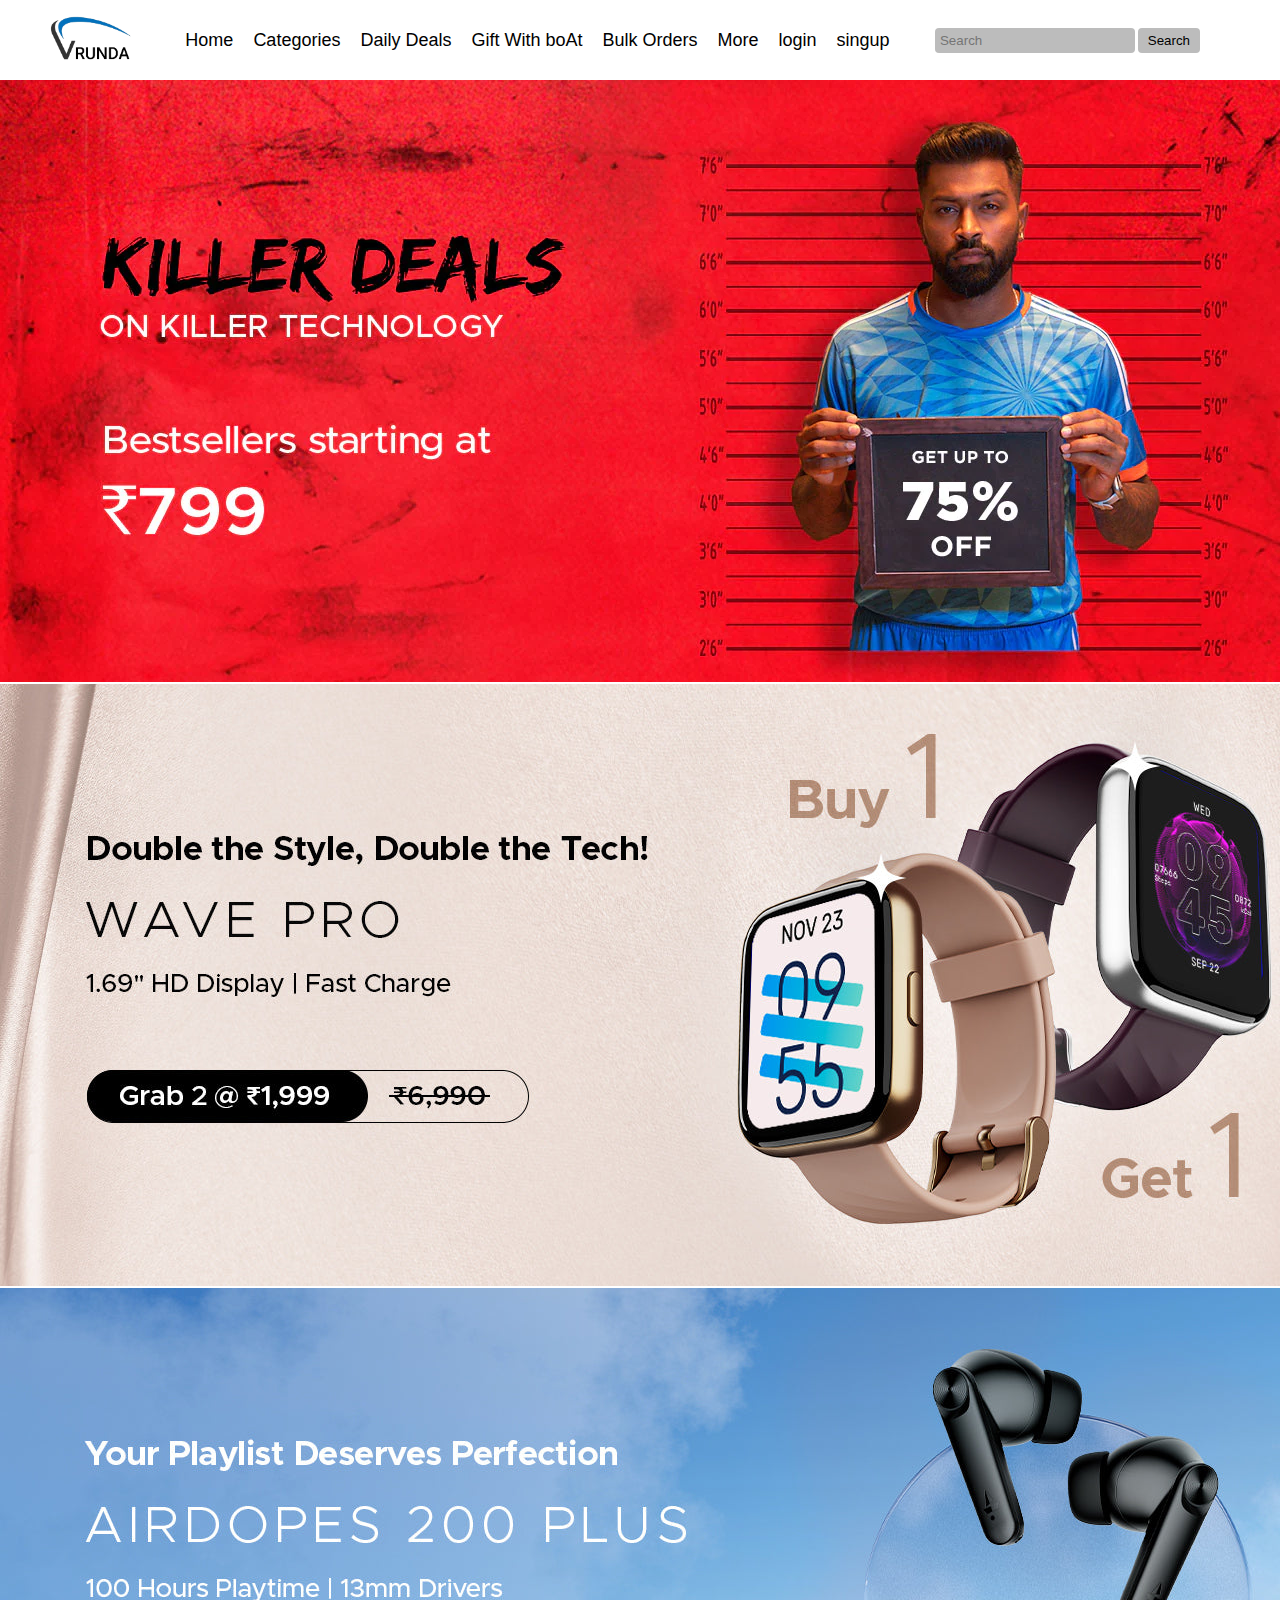
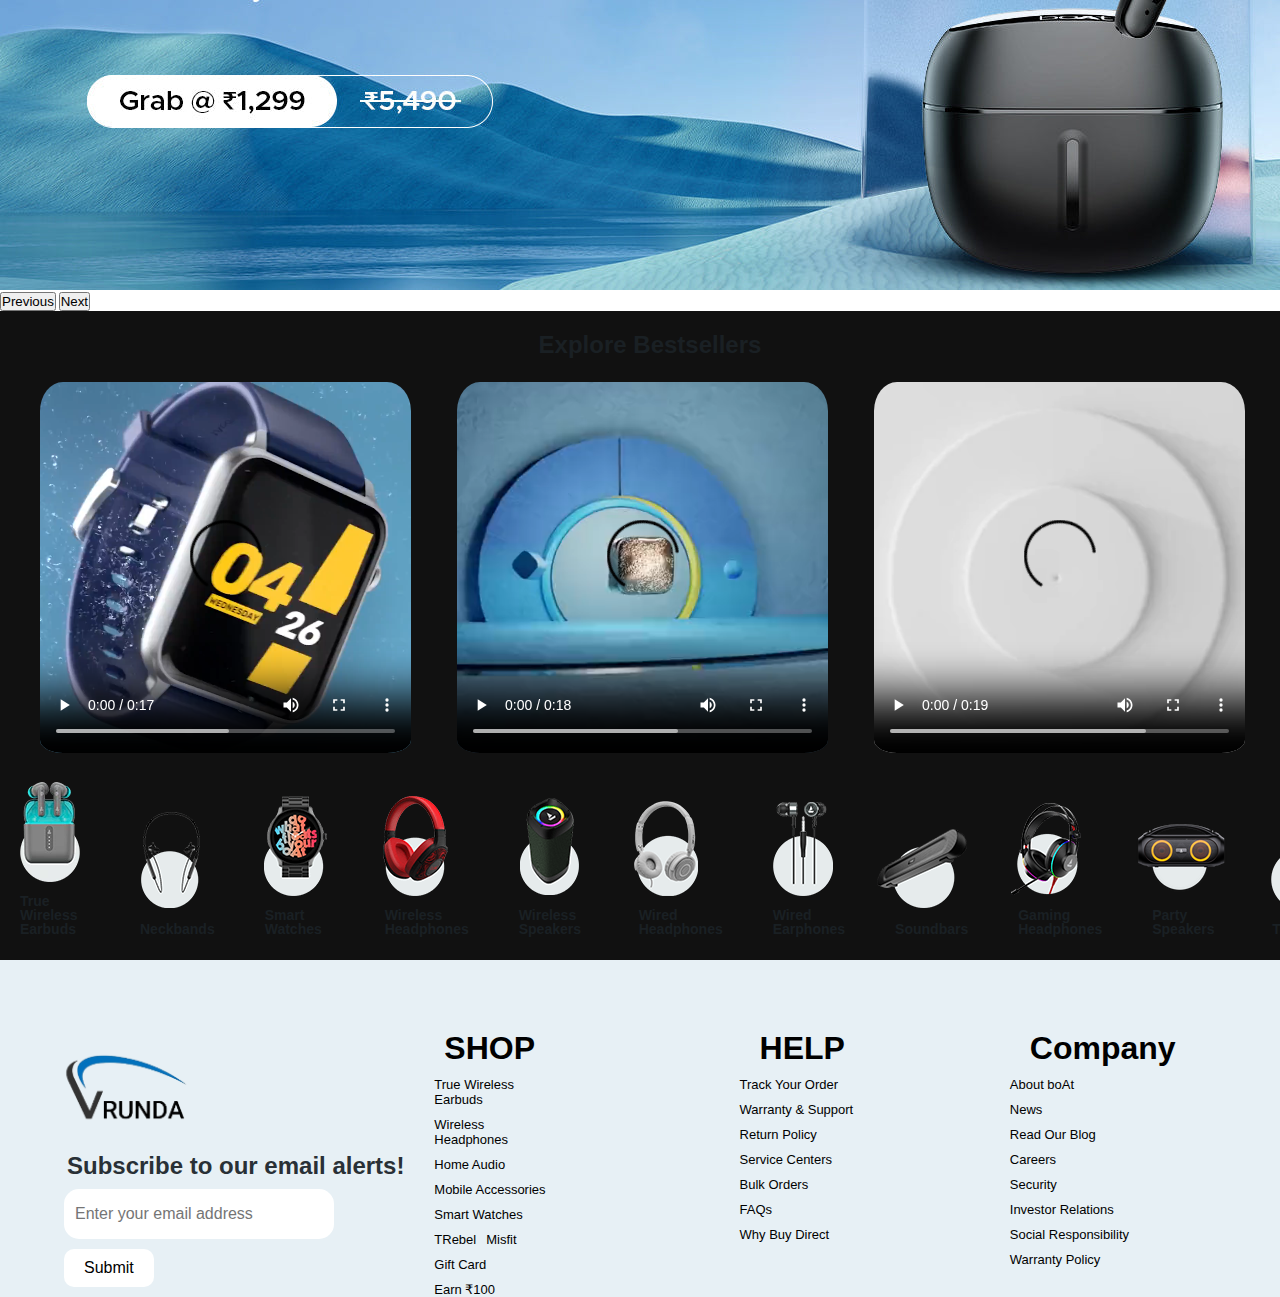
<file: index.html>
<!DOCTYPE html>
<html lang="en">

<head>
    <meta charset="UTF-8">
    <meta name="viewport" content="width=device-width, initial-scale=1.0">
    <link rel="stylesheet" href="boat.css">
    <title>boAt Lifestyle</title>
    <link rel="stylesheet" href="sli.2.js">
    <link href="https://cdn.jsdelivr.net/npm/bootstrap@5.3.2/dist/css/bootstrap.min.css" rel="stylesheet"
        integrity="sha384-T3c6CoIi6uLrA9TneNEoa7RxnatzjcDSCmG1MXxSR1GAsXEV/Dwwykc2MPK8M2HN" crossorigin="anonymous">
</head>

<body>
    <div class="header-wrapper ">
        <header>
            <nav>
                <div class="header-container">
                    <div class="logo">
                        <img src="img/Untitled-1-removebg-preview.png" alt="" class="logo">
                    </div>
                    <ul class="header-menu m-0">
                        <li><a href="index.html">Home</a></li>
                        <li><a href="#">Categories</a></li>
                        <li><a href="#"> Daily Deals</a></li>
                        <li><a href="#"> Gift With boAt</a></li>
                        <li><a href="#"> Bulk Orders</a></li>
                        <li><a href="#"> More </a></li>
                        <li><a href="login.html"> login </a></li>
                        <li><a href="singup.html">singup </a></li>
                    </ul>
                    <div class="search-bar">
                        <input type="text" placeholder="Search">
                        <button>Search</button>
                    </div>
                </div>
            </nav>
            <div class="icons">



                <!-- slider section -->
                <div id="carouselExampleAutoplaying" class="carousel slide" data-bs-ride="carousel">
                    <div class="carousel-inner">
                        <div class="carousel-item active">
                            <img src="img/sli" class="d-block w-100" alt="...">
                        </div>
                        <div class="carousel-item">
                            <img src="img/sli2.jpg" class="d-block w-100" alt="...">
                        </div>
                        <div class="carousel-item">
                            <img src="img/sli3.jpg" class="d-block w-100" alt="...">
                        </div>
                    </div>
                    <button class="carousel-control-prev" type="button" data-bs-target="#carouselExampleAutoplaying"
                        data-bs-slide="prev">
                        <span class="carousel-control-prev-icon" aria-hidden="true"></span>
                        <span class="visually-hidden">Previous</span>
                    </button>
                    <button class="carousel-control-next" type="button" data-bs-target="#carouselExampleAutoplaying"
                        data-bs-slide="next">
                        <span class="carousel-control-next-icon" aria-hidden="true"></span>
                        <span class="visually-hidden">Next</span>
                    </button>
                </div>

                <!-- end of slider -->
        </header>
    </div>

    <!-- slider 2 -->




    <!-- sli 2 end -->

    <div class="slider-container">
        <h3> Explore Bestsellers </h3>
        <div class="slider-slide">
            <video controls class="video">
                <source src="img/slie 2(1).mp4" type="video/mp4">
            </video>
            <video controls>
                <source src="img/slie 2(2).mp4" type="video/mp4">
                Your browser does not support the video tag.
            </video>
            <video controls>
                <source src="img/slie 2(3).mp4" type="video/mp4">
                Your browser does not support the video tag.
            </video>
        </div>
    </div>



    <!-- slider 2 -->
    <link rel="preconnect" href="https://fonts.googl">
    <link rel="preconnect" href="https://fonts.gstatic.com" crossorigin>
    <link href="https://fonts.googleapis.com/css2?family=Roboto+Condensed:wght@700&display=swap" rel="stylesheet">
    <div class="container">

        <div id="wrapper">
            <div>
                <img src="img/rou 1" alt="True Wireless Earbuds">
                <span class="collection">True Wireless Earbuds</span>
            </div>

            <div>
                <img src="img/rou 2.png" alt="">
                <span class="collection">Neckbands</span>
            </div>

            <div>
                <img src="img/rou 3.png" alt="">
                <span class="collection">Smart Watches</span>
            </div>
            <div>
                <img src="img/rou 4.png" alt="">
                <span class="collection">Wireless Headphones</span>
            </div>
            <div>
                <img src="img/rou 5.png" alt="">
                <span class="collection">Wireless Speakers</span>
            </div>
            <div>
                <img src="img/rou 6.png" alt="">
                <span class="collection">Wired Headphones</span>
            </div>
            <div>
                <img src="img/rou 7.png" alt="">
                <span class="collection">Wired Earphones</span>
            </div>
            <div>
                <img src="img/rou 8.png" alt="">
                <span class="collection">Soundbars</span>
            </div>
            <div>
                <img src="img/rou 9.png" alt="">
                <span class="collection">Gaming Headphones</span>
            </div>
            <div>
                <img src="img/rou 10.png" alt="">
                <span class="collection">Party Speakers</span>
            </div>
            <div>
                <img src="img/rou 11.png" alt="">
                <span class="collection">Trimmers</span>
            </div>
            <div>
                <img src="img/rou 12.png" alt="">
                <span class="collection">Chargers</span>
            </div>
            <div>
                <img src="img/rou 13.png" alt="">
                <span class="collection">Power banks</span>
            </div>
            <div>
                <img src="img/rou 14.png" alt="">
                <span class="collection">Cables</span>
            </div>
            <div>
                <img src="img/rou 15.png" alt="">
                <span class="collection">Car Accessories</span>
            </div>
            <div>
                <img src="img/rou 16.png" alt="">
                <span class="collection">TRebel Range</span>
            </div>
            <div>
                <img src="img/rou 17.png" alt="">
                <span class="collection">Limited Editions</span>
            </div>
        </div>



    </div>
    </div> 









    <section style="background-color: #e4e4e4;">
        <div class="sec">

            <div class="fotter">
                <img src="img/Untitled-1-removebg-preview.png" alt="" class="img">
                <span class="signup-heading">Subscribe to our email alerts!</span>
                <div class="inputdiv">
                    <input type="text" placeholder="Enter your email address" class="input">
                </div>
                <div>
                    <button type="submit" class="submit-button">Submit</button>
                </div>

            </div>








            <div class="shop">
                <div class="">
                    <h3>SHOP</h3>
                </div>
                <div >
                    <ul class="ul">
                        <li class="li">True Wireless Earbuds</li>
                        <li class="li">Wireless Headphones</li>
                        <li class="li">Home Audio</li>
                        <li class="li">Mobile Accessories</li>
                        <li class="li">Smart Watches</li>
                        <li class="li">TRebel</li>
                        <li class="li">Misfit</li>
                        <li class="li">Gift Card</li>
                        <li class="li">Earn ₹100</li>
                    </ul>
                </div>

            </div>

            <div class="help">
                <div class="shop">
                    <h3>HELP</h3>
                </div>
                <div >
                    <ul class="ul">
                     <li class="li">Track Your Order</li>
                     <li class="li">Warranty & Support</li>
                     <li class="li">Return Policy</li>
                     <li class="li">Service Centers</li>
                     <li class="li">Bulk Orders</li>
                     <li class="li">FAQs</li>
                     <li class="li">Why Buy Direct</li>
                    </ul>
                </div>
            </div>

            <div class="company">
                <div class="company">
                    <h3>Company</h3>
                </div>
                <div >
                    <ul class="ul">
                     <li class="li">About boAt</li>
                     <li class="li">News</li>
                     <li class="li">Read Our Blog</li>
                     <li class="li">Careers</li>
                     <li class="li">Security</li>
                     <li class="li">Investor Relations</li>
                     <li class="li">Social Responsibility</li>
                     <li class="l">Warranty Policy</li>
                    </ul>
                </div>
            </div>








        </div>







    </section>




    <script src="https://cdn.jsdelivr.net/npm/bootstrap@5.3.2/dist/js/bootstrap.bundle.min.js"
        integrity="sha384-C6RzsynM9kWDrMNeT87bh95OGNyZPhcTNXj1NW7RuBCsyN/o0jlpcV8Qyq46cDfL"
        crossorigin="anonymous"></script>
</body>
</body>

</html>
</file>
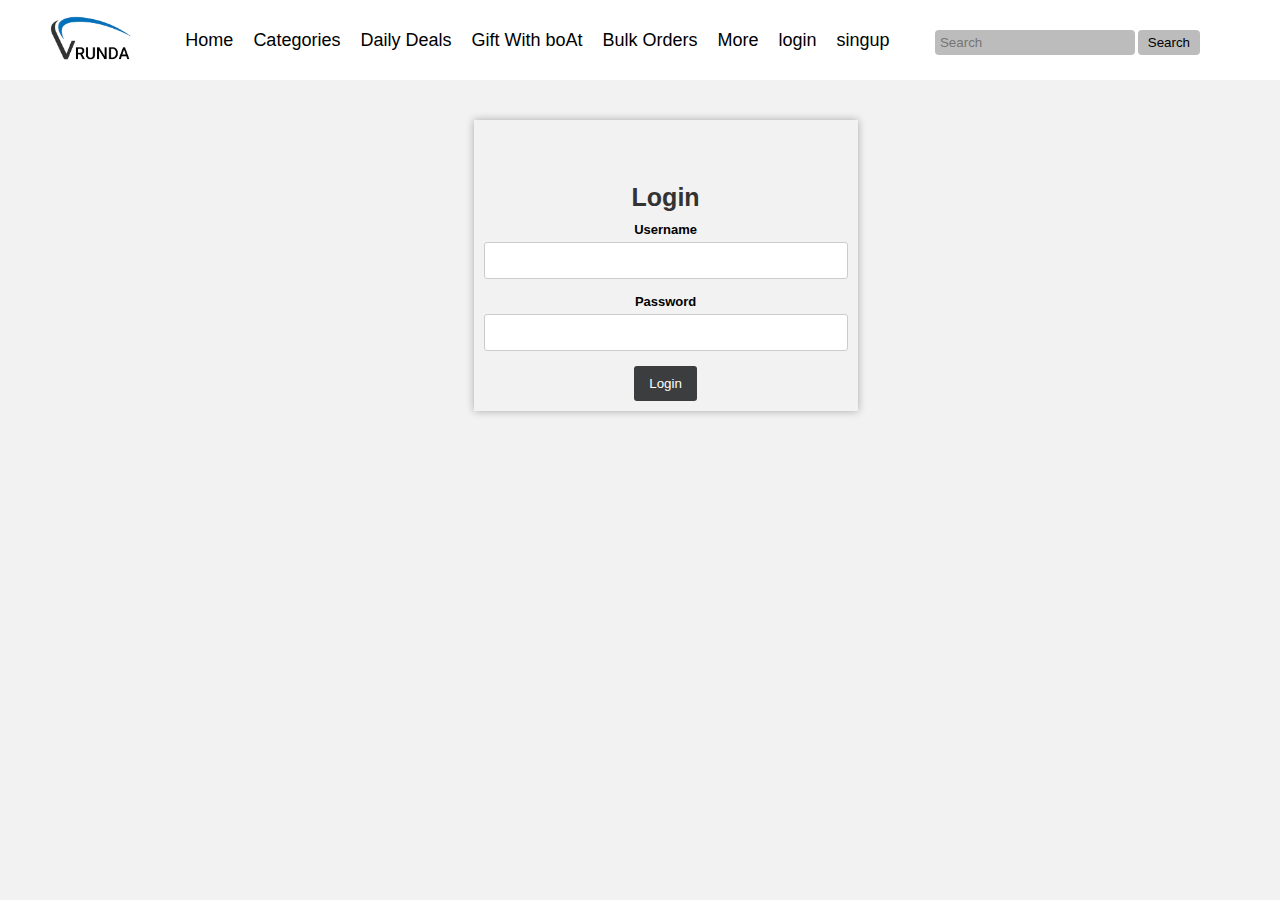
<file: login.html>
<!DOCTYPE html>
<html lang="en">
<head>
    <meta charset="UTF-8">
    <meta name="viewport" content="width=device-width, initial-scale=1.0">
    <title>Document</title>
    <link rel="stylesheet" href="sli.2.js">
    <link rel="stylesheet" href="boat.css">
    <link href="https://cdn.jsdelivr.net/npm/bootstrap@5.3.2/dist/css/bootstrap.min.css" rel="stylesheet"
        integrity="sha384-T3c6CoIi6uLrA9TneNEoa7RxnatzjcDSCmG1MXxSR1GAsXEV/Dwwykc2MPK8M2HN" crossorigin="anonymous">

        
        <style>
            body {
    font-family: Arial, sans-serif;
    background-color: #f2f2f2;
    /* display: flex; */
    justify-content: center;
    align-items: center;
    height: 100vh;
    margin: 0;
}

.signup-container {
    background-color: #fff;
    padding: 20px;
    border-radius: 5px;
    box-shadow: 0 2px 4px rgba(0, 0, 0, 0.1);
    width: 300px;
    text-align: center;
}

h2 {
    color: #333;
    /* margin-left: 50%; */
    font-weight: 700!important;
    margin-top: 53px !important;
    font-size: 25px !important;
}

form {
    display: flex;
    flex-direction: column;
    align-items: center;
    width: 30%;
    align-items: center !important;
    margin-left: 37%;
    margin-top: 40px !important;
    font-size: small;
    box-shadow: 0 0 8px rgba(0, 0, 0, 0.3);
    padding: 10px 10px 10px 10px;
    
}

label {
    margin-top: 10px;
    font-weight: bold;
}

input {
    width: 100%;
    padding: 10px;
    margin: 5px 0;
    border: 1px solid #ccc;
    border-radius: 3px;
    
}

button {
    background-color: #3c3d3e;
    color: #fff;
    border: none;
    padding: 10px 15px;
    margin-top: 10px;
    border-radius: 3px;
    cursor: pointer;
}

button:hover {
    background-color: #b6b6b6;
    color: #000000;
}

        </style>
</head>
<body>

    <div class="header-wrapper ">
        <header>
            <nav>
                <div class="header-container">
                    <div class="logo">
                        <img src="img/Untitled-1-removebg-preview.png" alt="" class="logo">
                    </div>
                    <ul class="header-menu m-0">
                        <li><a href="index.html">Home</a></li>
                        <li><a href="#">Categories</a></li>
                        <li><a href="#"> Daily Deals</a></li>
                        <li><a href="#"> Gift With boAt</a></li>
                        <li><a href="#"> Bulk Orders</a></li>
                        <li><a href="#"> More </a></li>
                        <li><a href="login.html"> login </a></li>
                        <li><a href="singup.html">singup </a></li>
                    </ul>
                    <div class="search-bar">
                        <input type="text" placeholder="Search">
                        <button>Search</button>
                    </div>
                </div>
            </nav>
            <div class="icons">
            </header>
           
                <div class="login-container">
                   
                    <form id="login-form">
                        <h2>Login</h2>
                        <label for="username">Username</label>
                        <input type="text" id="username" name="username" required>
                        
                        <label for="password">Password</label>
                        <input type="password" id="password" name="password" required>
                        
                        <button type="submit" id="login-button">Login</button>
                    </form>
                </div>

                
<script>document.addEventListener("DOMContentLoaded", function () {
    const loginForm = document.getElementById("login-form");
    const loginButton = document.getElementById("login-button");

    loginForm.addEventListener("submit", function (e) {
        e.preventDefault(); // Prevent form submission to test client-side validation

        const username = document.getElementById("username").value;
        const password = document.getElementById("password").value;

        if (username === "yourUsername" && password === "yourPassword") {
            alert("Login successful!");
            loginForm.reset();
        } else {
            alert("Invalid username or password. Please try again.");
        }
    });
});
</script>
<script>
    //save data in local storage 
    document.getElementById("login-form").addEventListener("submit", function(event) {
        event.preventDefault();
        
        const username = document.getElementById("username").value;
        const password = document.getElementById("password").value;
        if (username === "vrunda" && password === "12345") {
            alert("Login successful!");
            window.location.href='/index.html';
        } else {
            document.getElementById("error-message").innerText = "Invalid username or password";
        }
    });
</script>
</body>
</html>
</file>
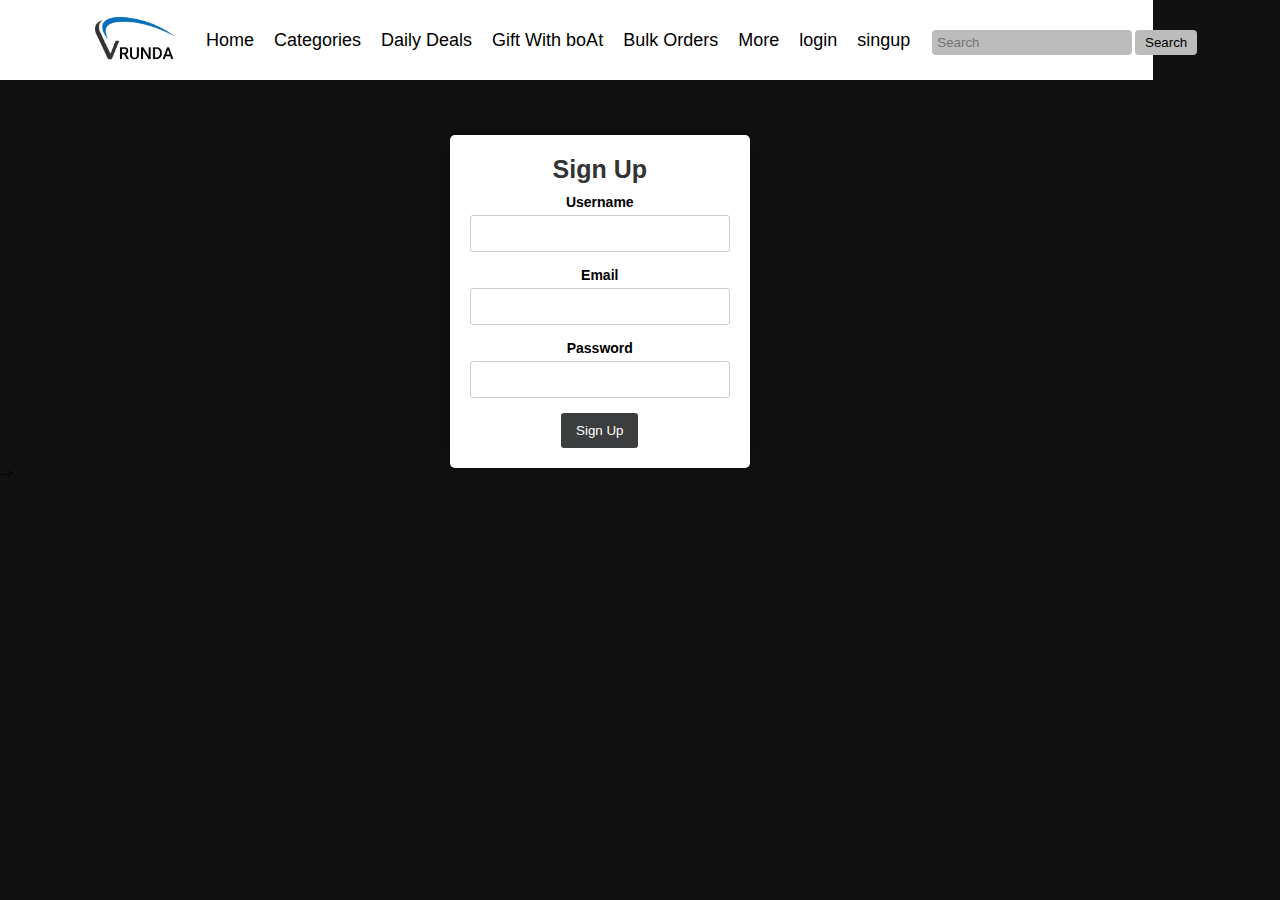
<file: singup.html>
<!DOCTYPE html>
<html lang="en">

<head>
    <meta charset="UTF-8">
    <meta name="viewport" content="width=device-width, initial-scale=1.0">
    <title>Document</title>
    <link rel="stylesheet" href="sli.2.js">
    <link rel="stylesheet" href="boat.css">
    <link href="https://cdn.jsdelivr.net/npm/bootstrap@5.3.2/dist/css/bootstrap.min.css" rel="stylesheet"
        integrity="sha384-T3c6CoIi6uLrA9TneNEoa7RxnatzjcDSCmG1MXxSR1GAsXEV/Dwwykc2MPK8M2HN" crossorigin="anonymous">
</head>

<style>
    body {
        font-family: Arial, sans-serif;
        /* background-color: #f2f2f2; */
        display: flex;

        /* height: 100vh; */
        margin: 0;
        width: 100%;
    }

    .header-container {
        max-width: 1200px;
        display: flex;
        justify-content: space-between;
        align-items: center;
        width: 100%;
        margin-left: 44px;
    }

    .signup-container {
        background-color: #fff;
        padding: 20px;
        border-radius: 5px;
        box-shadow: 0 2px 4px rgba(0, 0, 0, 0.1);
        width: 300px;
        text-align: center;
        margin-left: 39%;
        margin-top: 55px;
        box-shadow: 0 0 20px rgba(0, 0, 0, 0.3);
    }

    h2 {
        color: #333;
        font-weight: 700 !important;
        font-size: 25px !important;
    }

    form {
        display: flex;
        flex-direction: column;
        align-items: center;
        /* box-shadow: 0 0 8px rgba(0, 0, 0, 0.3); */

    }

    label {
        margin-top: 10px;
        font-weight: 600;
        font-size: 14px;
    }

    input {
        width: 100%;
        padding: 10px;
        margin: 5px 0;
        border: 1px solid #ccc;
        border-radius: 3px;
    }

    button {
        background-color: #3c3d3e;
        color: #fff;
        border: none;
        padding: 10px 15px;
        margin-top: 10px;
        border-radius: 3px;
        cursor: pointer;
    }

    button:hover {
        background-color: #b6b6b6;
        color: #000000;
    }
</style>

<body>
    <div class="header-wrapper ">
        <header>
            <nav>
                <div class="header-container">
                    <div class="logo">
                        <img src="img/Untitled-1-removebg-preview.png" alt="" class="logo">
                    </div>
                    <ul class="header-menu m-0">
                        <li><a href="index.html">Home</a></li>
                        <li><a href="#">Categories</a></li>
                        <li><a href="#"> Daily Deals</a></li>
                        <li><a href="#"> Gift With boAt</a></li>
                        <li><a href="#"> Bulk Orders</a></li>
                        <li><a href="#"> More </a></li>
                        <li><a href="login.html"> login </a></li>
                        <li><a href="singup.html">singup </a></li>
                    </ul>
                    <div class="search-bar">
                        <input type="text" placeholder="Search">
                        <button>Search</button>
                    </div>
                </div>
            </nav>

        </header>

        <!-- </div> -->

        <div class="signup-container">
            <h2>Sign Up</h2>
            <form id="signup-form">
                <label for="username">Username</label>
                <input type="text" id="username" name="username" required>

                <label for="email">Email</label>
                <input type="email" id="email" name="email" required>
                <p id="email-error" class="error-message"></p>

                <label for="password">Password</label>
                <input type="password" id="password" name="password" required>
                <p id="password-error" class="error-message"></p>

                <button type="submit" id="signup-button">Sign Up</button>
            </form>
        </div>

        <!-- <script src="script.js"></script> -->
</body>











<script>
    document.addEventListener("DOMContentLoaded", function () {
        const signupForm = document.getElementById("signup-form");
        const signupButton = document.getElementById("signup-button");
        const emailField = document.getElementById("email");
        const emailError = document.getElementById("email-error");
        const passwordField = document.getElementById("password");
        const passwordError = document.getElementById("password-error");

        signupForm.addEventListener("submit", function (e) {
            e.preventDefault(); // Prevent form submission to test client-side validation
            let name = document.getElementById("username").value
            const email = emailField.value;
            const password = passwordField.value;
            console.log(email, password, name);
            window.location.href='/login.html'
            if (!isValidEmail(email)) {
                emailError.textContent = "Invalid email address.";
                emailField.focus();
            } else if (password.length < 8) {
                emailError.textContent = "";
                passwordError.textContent = "Password must be at least 8 characters long.";
                passwordField.focus();
            } else {
                emailError.textContent = "";
                passwordError.textContent = "";
                alert("Sign up successful!");

                signupForm.reset();
            }
        });

        function isValidEmail(email) {
            const emailPattern = /^[a-zA-Z0-9._-]+@[a-zA-Z0-9.-]+\.[a-zA-Z]{2,4}$/;
            return emailPattern.test(email);
        }
    });

</script>


<script>
    document.getElementById("signup-form").addEventListener("submit", function (event) {
        event.preventDefault();
        console.log("Sign");
        // const username = document.getElementById("username").value;
        // const email = document.getElementById("email").value;
        // const password = document.getElementById("password").value;
        // if (username && email && password) {
        //     alert("Sign Up successful!");
        //     // window.location.href='/login.html';
        // } else {
        //     document.getElementById("error-message").innerText = "Please fill in all fields.";
        // }
    });
</script> -->



</html>
</file>
<file: boat.css>
.body{
  padding: 0 auto !important;
  margin: o auto;
}
header {
    background-color: #ffffff;
    color: #fff;
}

.header-container {
    max-width: 1200px;
    display: flex;
    justify-content: space-between;
    align-items: center;
}
.logo{
  width: 120px;
  margin-left: 20px ;
  height: 80px;
  object-fit: cover;
}
.header-menu {
    list-style-type: none;
    padding: 0;
    display: flex;
    gap: 20px;
    font-weight: 500;
}

.header-menu li {
    font-size: 18px;
}

.header-menu a {
    text-decoration: none;
    color: #000000;
}

.search-bar input {
    padding: 5px;
    border: none;
    border-radius: 4px;
    width: 200px;
    background-color: #bcbcbc;
}

.search-bar button {
    background-color: #bcbcbc;
    color: #000000;
    border: none;
    border-radius: 4px;
    padding: 5px 10px;
    cursor: pointer;
    font-weight: 500;
}
.slider-container {
    width: 100%;
    max-width: var(--container-max-width);
    margin-left: auto;
    margin-right: auto;

    --container-outer-margin: 0px;
    /* margin-left: 30px;
    margin-right: 30px; */
}
.slider-container h3 {
    color: #1A2024;
    font-size: 24px;
    text-align: left;
    margin-bottom: 22px;
    margin-top: 22px;
    text-align: center;
}

.slider-slide {
    position: relative;
    /* width: 100%; */
    display: flex;
    width: 30%;
}

video {
    width: 100%;
    height: auto;
    margin-left: 33px;
    padding: 1px 6px 17px 7px;
    border-radius: 30px 30px 30px 30px;
}

* {
    box-sizing: border-box;
    margin: 0px;
    padding: 0px;
  }
  
  html {
    font-size: 62.5%;
  }
  
  body {
    font-family: sans-serif;
    background: #111;
  }
   
   .container {
    height: auto;
    width: 100%;
    overflow: hidden;
    margin: 0 auto;
    position: relative;
    margin-bottom: 5%;
} 
   
  #wrapper {
    width: 100%;
    overflow-x: scroll;
    display: flex;
    flex-wrap: nowrap;
    justify-content: flex-start;
    align-items: flex-end;
    gap: 20px;
    position: relative;
    padding-top: 12px;
    padding-left: 0px;
    padding-right: 220px;
    scroll-snap-type: x mandatory;
    scroll-behavior: smooth;
    scrollbar-width: none;
  } 
  .collection {
    font-size: 14px;
    font-weight: bold;
    line-height: 1;
    color: #1a2024;
    display: block;
    padding: 10px;
    margin-left: 10px;
}


  .card {
     scroll-snap-align: start;
    flex-shrink: 0;
    height: 460px;
    width: 220px;
    display: flex;
    flex-direction: column;
    flex-wrap: wrap;
    justify-content: space-between;
    padding: 24px 16px 16px 16px;
    border: 1px solid black;
    position: relative;
    border-radius: 16px;
    transition: 300ms linear;
    background: white;
  }
  
  .card:hover{
    transform: translatey(-6px)
  }
  
  .card .name {
    font-size: 1.2rem;
    font-weight: bold;
    position: absolute;
    left: 16px;
    top: 24px;
      font-family: 'Roboto Condensed', sans-serif;
    color: #111;
  }
  
  .card .title {
    font-size: 2.4rem;
    margin-top: 24px;
    text-align: left;
    text-transform: uppercase;
    font-family: 'Roboto Condensed', sans-serif;
    font-weight: 700
  }
  
  .card .description {
    font-size: 1.3rem;
    word-break: break-word;
    width: 100%;
    display: flex;
    line-height: 160%;
  }
  
  .card .action {
    border-radius: 50%;
    width: 64px;
    height: 64px;
    border: 1px solid black;
    display: flex;
    justify-content: center;
    align-items: center;
    margin: 0 auto;
    cursor: pointer;
    transition: 200ms linear;
  }
  
  
  .card .action:hover{
    background: #000;
  }
  
  .card .action:hover svg,
  .card .action:hover svg path
  {
    stroke: #fff;
  }
  .signup-heading {
    display: block;
    font-size: 24px;
    font-weight: bold;
    margin-bottom: 9px;
    opacity: 1;
    color: #293036;
    line-height: normal;
    margin-top: -30px;
    margin-left: 3px;
}





.fotter {
  margin-left: 5%;
  width: 40%;
  margin-top: 20px;
}
.input{
  height: 50px;
  background: transparent;
  border-radius: 15px;
  width: 75%;
  background-color: #ffffff;
  display: inline-block;
  font-size: 16px;
  padding: 0 11px;
  color: #000000;
  border: 0;

}





.submit-button {
  background-color: #ffffff;
  color: #000000;
  border: none;
  padding: 10px 20px;
  border-radius: 5px;
  cursor: pointer;
  font-size: 16px;
  font-weight: 400;
  transition: background-color 0.3s;
  margin-top: 10px;
  border-radius: 10px;
}

.submit-button:hover {
  background-color: #464647;
  color: #ffffff;
}


.img {
  width: 50% !important;
  margin-left: -14px;
  margin-top: -30px;
}

.h3, h3 {
  font-size: xx-large;
  font-weight: 700px !important;
  margin-left: 20px;
  margin-top: 20px !important;
}
.sec {
  display: flex;
  width: 100% !important;
  background: #e7f0f5;
  /* margin-left: -50px; */
  /* margin-right: -50px; */
  margin-top: -50px;
  /* padding: 50px; */
  padding-top: 50px!important;
}
.shop p{
  font-size: 15px;
  font-weight: 600px !important;
  display: block !important;
  margin-left: 30px !important;
  font-weight: 600px !important;

}
.shop{
  width: 35%;
}

.shop ul{
  width: 40%;
  height: 10%;
}
.shop li {
  /* display: flex; */
  /* width: 50%; */
  float: left;
  padding-top: 10px;
  font-size: 13px;
  padding-left: 10px;
  list-style-type: none;
}

.help{
  width: 30%;
}

  .help li{
  
    width: 80%;
    float: left;
    padding-top: 10px;
    font-size: 13px;
    list-style: none;
  }

  
.company{
  width: 30%;
}

  .company li{
  
    width: 80%;
    float: left;
    padding-top: 10px;
    font-size: 13px;
    list-style: none;
  }
</file>
